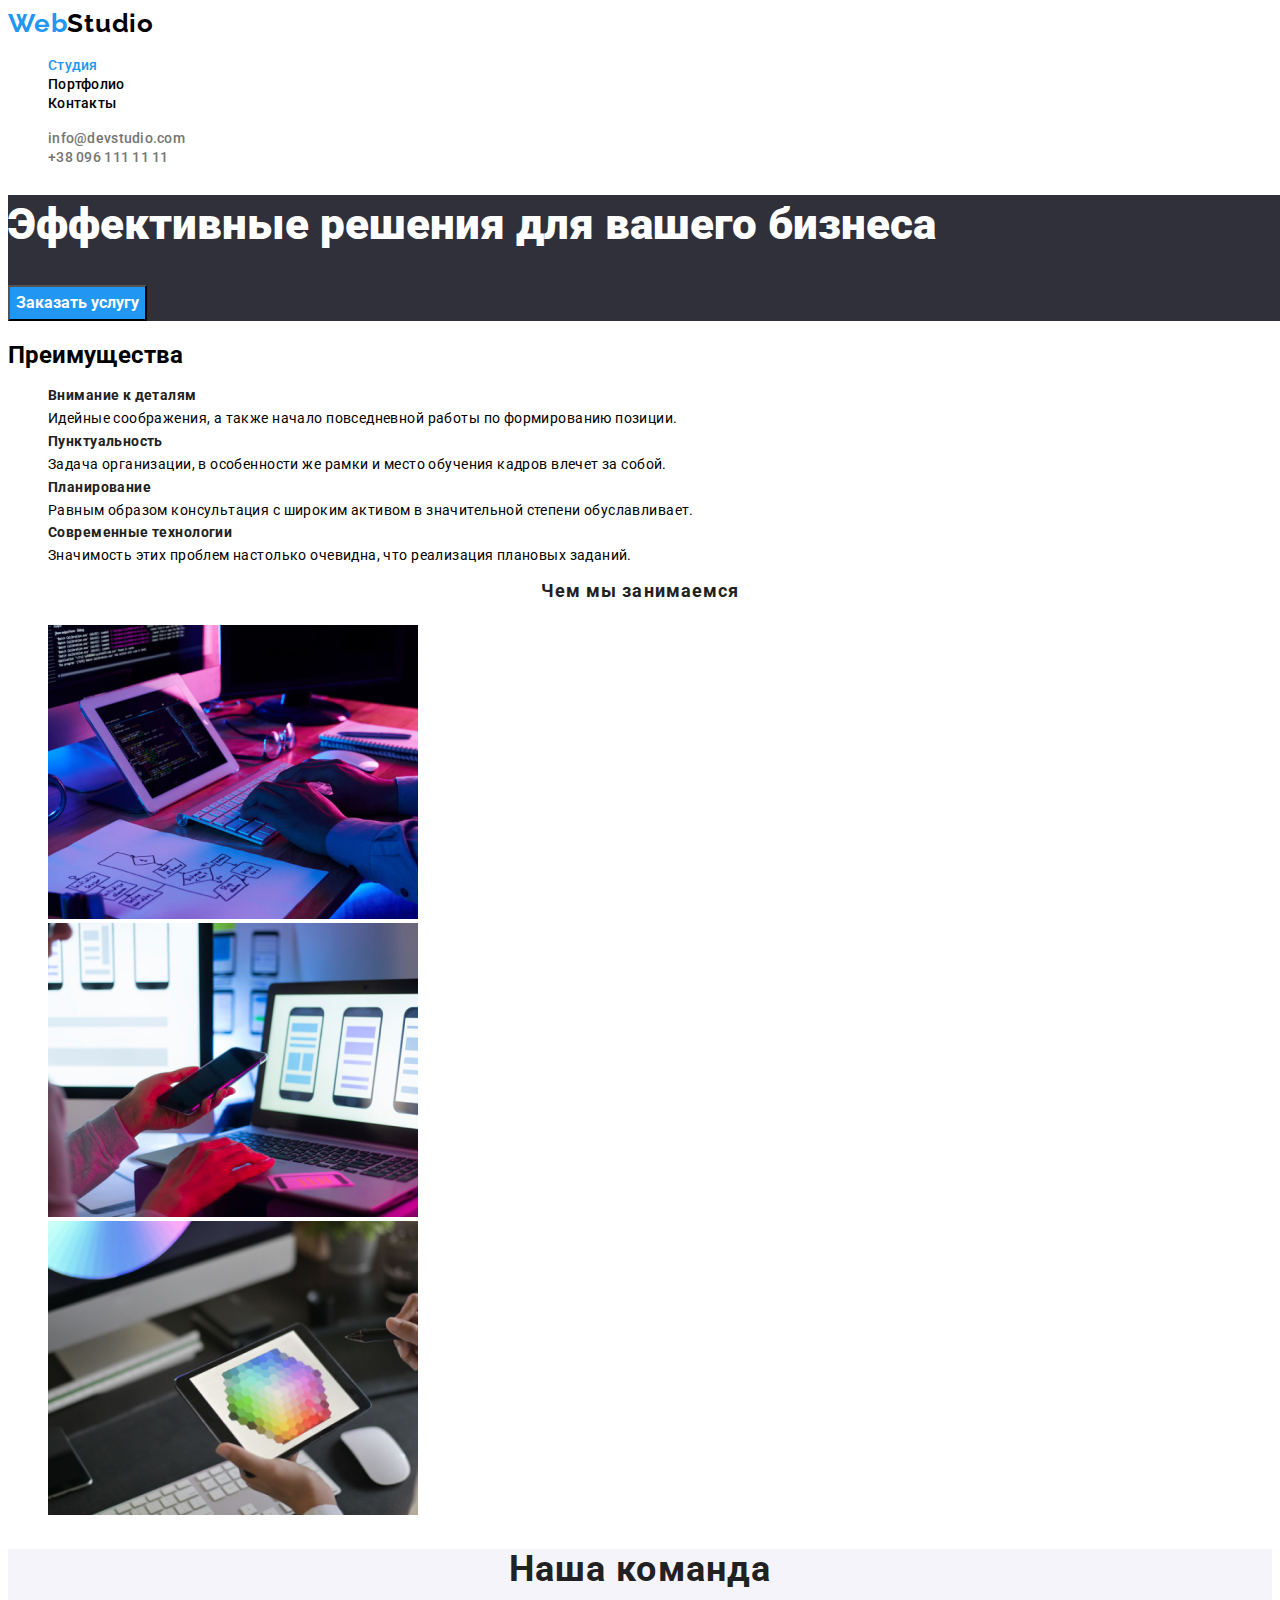
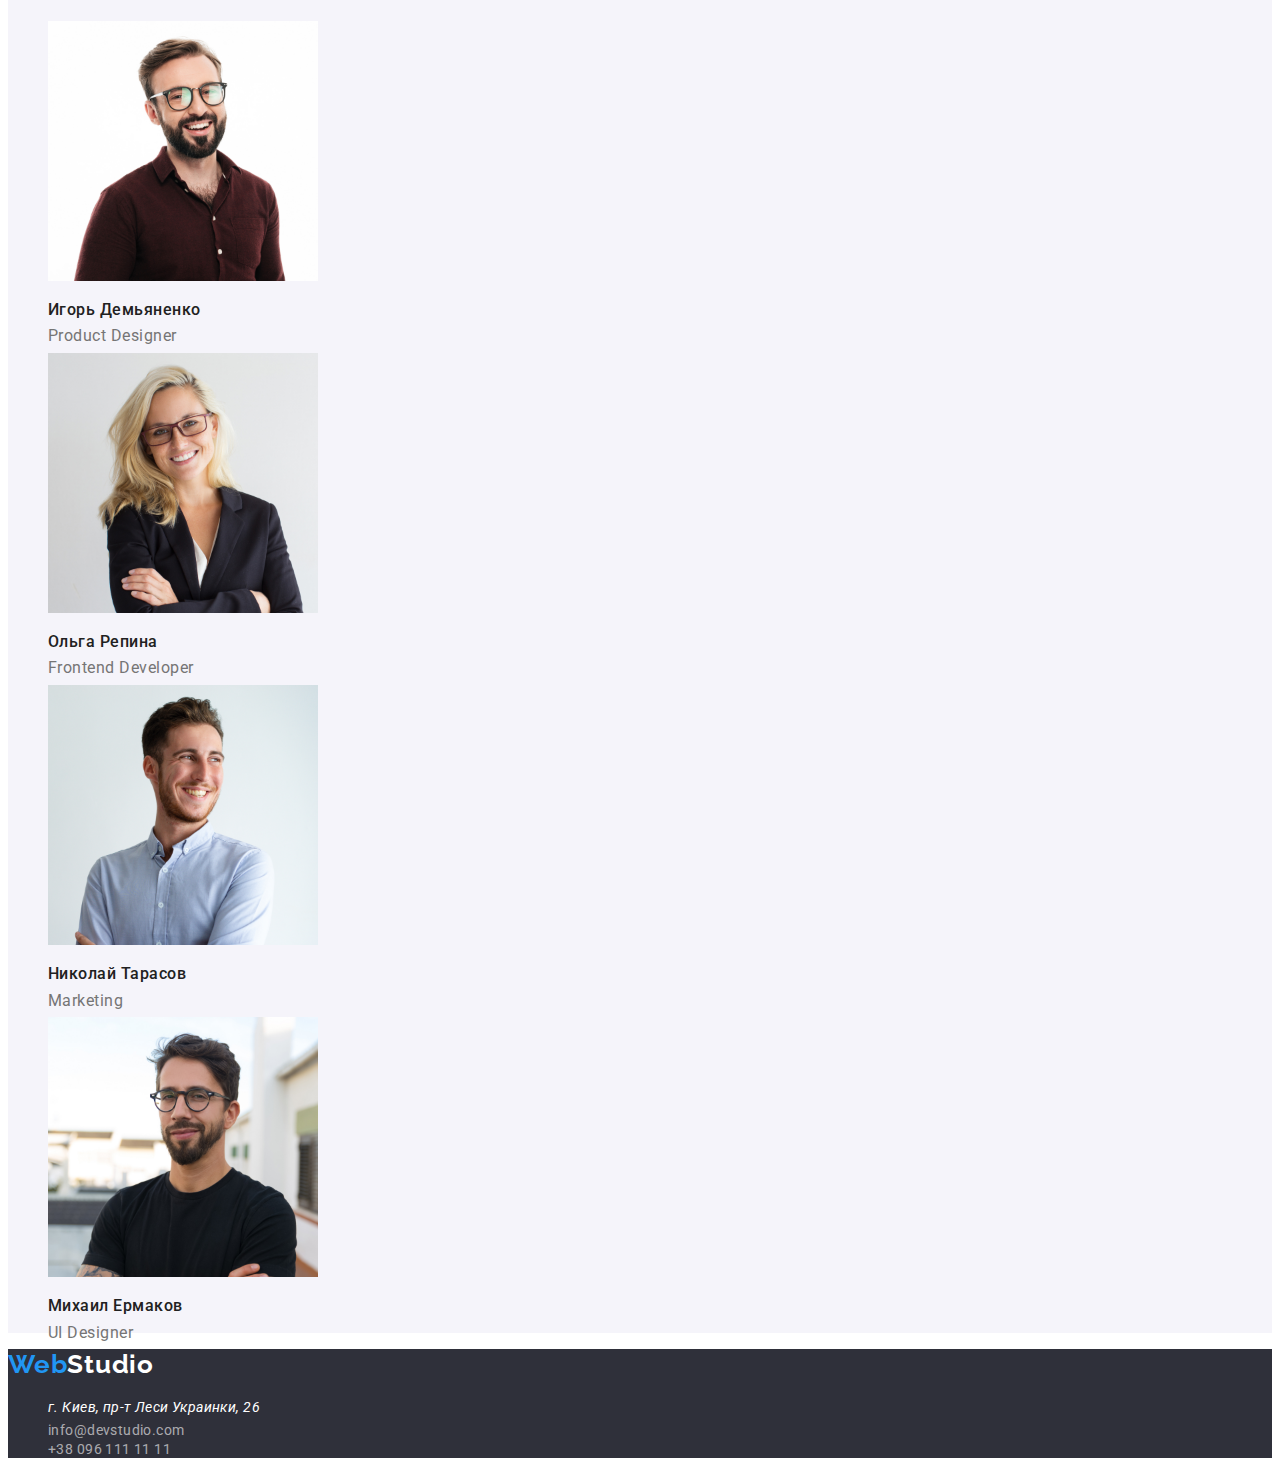
<file: index.html>
<!DOCTYPE html>
<html lang="ru">
<head>
    <meta charset="UTF-8">
    <meta http-equiv="X-UA-Compatible" content="IE=edge">
    <meta name="viewport" content="width=device-width, initial-scale=1.0">
    <title>Студия</title>
    <link href="https://fonts.googleapis.com/css2?family=Raleway:wght@700&family=Roboto:wght@400;500;700;900&display=swap" rel="stylesheet">
    <link rel="stylesheet" href="./css/styles.css">
</head>
<body>
    <header>
        <nav>
            <a class="logo" href="./index.html"><span class="logo-web">Web</span>Studio</a>
                <ul class="site-nav"> 
                     <li><a href="index.html" class="link current">Студия</a></li>
                     <li><a href="portfolio.html" class="link">Портфолио</a></li>
                     <li><a href="#" class="link">Контакты</a></li>
                 </ul>
       </nav>
            <ul class="section-info">
                 <li><a class="section-info-mail" href="mailto:info@devstudio.com">info@devstudio.com</a></li>
                 <li><a class="section-info-number" href="tel:+380961111111">+38 096 111 11 11</a></li>
            </ul>
    </header>
    <main> 
        <section class="main">
            <h1 class="main-title">Эффективные решения для вашего бизнеса</h1>
            <button type="button" class="button">Заказать услугу</button>
        </section>
        <section class="section-features">
            <h2 class="visually-hidden">Преимущества</h2>
            <ul class="section-feature-list">
                <li class="section-feature-item">
                    <h3 class="section-feature-title">Внимание к деталям</h3>
                    <p class="section-feature-text">Идейные соображения, а также начало повседневной работы по формированию позиции.</p>
                </li>
                <li class="section-feature-item">
                    <h3 class="section-feature-title" >Пунктуальность</h3>
                    <p class="section-feature-text">Задача организации, в особенности же рамки и место обучения кадров влечет за собой.</p>
                </li>
                <li class="section-feature-item">
                    <h3 class="section-feature-title">Планирование</h3>
                    <p class="section-feature-text">Равным образом консультация с широким активом в значительной степени обуславливает.</p>
                </li>
                <li class="section-feature-item">
                    <h3 class="section-feature-title">Современные технологии</h3>
                    <p class="section-feature-text">Значимость этих проблем настолько очевидна, что реализация плановых заданий.</p>
                </li>
            </ul>
        </section>
        <section class="section-work">
            <h2 class="section-work-title">Чем мы занимаемся</h2>
            <ul class="section-work-list">
                <li class="section-work-item">
                    <img src="./image/img.jpg" alt="Програмируем" width="370"/>
                </li>
                 <li>
                     <img src="./image/img1.jpg" alt="Находим информацию" width="370"/>
                </li>
                <li>
                    <img src="./image/img2.jpg" alt="Моделируем" width="370"/>
                </li>
        </ul>
        </section>
        <section class="section-team">
            <h2 class="section-team-titlemain">Наша команда</h2>
            <ul class="section-team-list">
                <li class="section-team-item">
                    <img src="./image/ihor.jpg" width="270" alt="Ihor"/>
                    <h3 class="section-team-title">Игорь Демьяненко</h3>
                    <p class="section-team-text">Product Designer</p>
                </li>
                <li class="section-team-item">
                    <img src="./image/olha.jpg" width="270" alt="Olha"/>
                    <h3 class="section-team-title">Ольга Репина</h3>
                    <p class="section-team-text">Frontend Developer</p>
                </li>
                <li class="section-team-item">
                    <img src="./image/nikolay.jpg" width="270" alt="Nikolay"/>
                    <h3 class="section-team-title">Николай Тарасов</h3>
                    <p class="section-team-text">Marketing</p>
                </li>
                <li class="section-team-item">
                    <img src="./image/michael.jpg" width="270" alt="Michael"/>
                    <h3 class="section-team-title">Михаил Ермаков</h3>
                    <p class="section-team-text">UI Designer</p>
                </li>
            </ul>
        </section>
    </main>
</body>

<footer class="section-network">
<a class="logo-white" href="./index.html"><span class="logo-web">Web</span>Studio</a>
<address class="section-network-adress">            
    <ul class="section-network-list">
        <li class="section-network-item">
            <a class="section-network-maps" href="https://goo.gl/maps/dWaZSE19gj2M48VF6">г. Киев, пр-т Леси Украинки, 26</a>  
        </li>
        <li class="section-network-item">
            <a class="section-network-mail" href="mail:info@devstudio.com">info@devstudio.com</a>
        </li>
        <li class="section-network-item">
            <a class="section-network-number" href="tel:+380961111111">+38 096 111 11 11</a>
        </li>
    </ul>
</address>  
</footer>
</html>
</file>
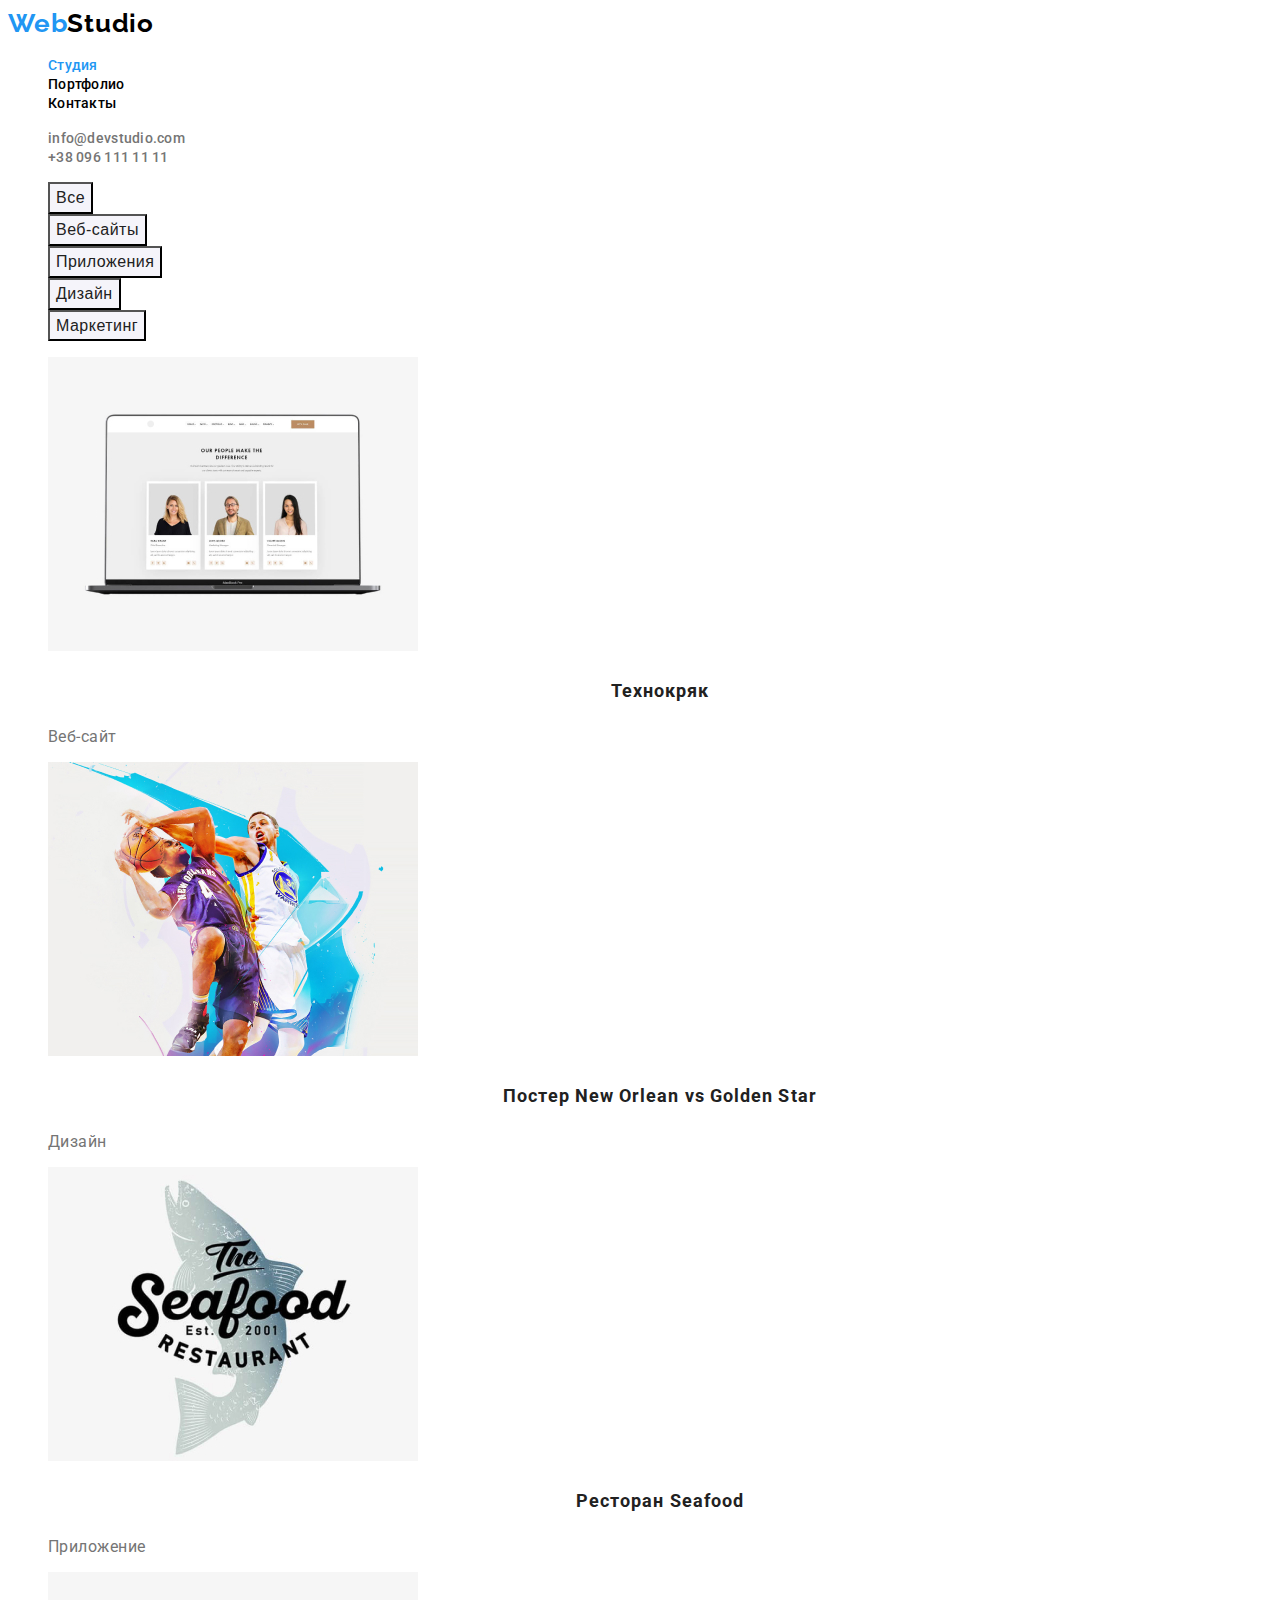
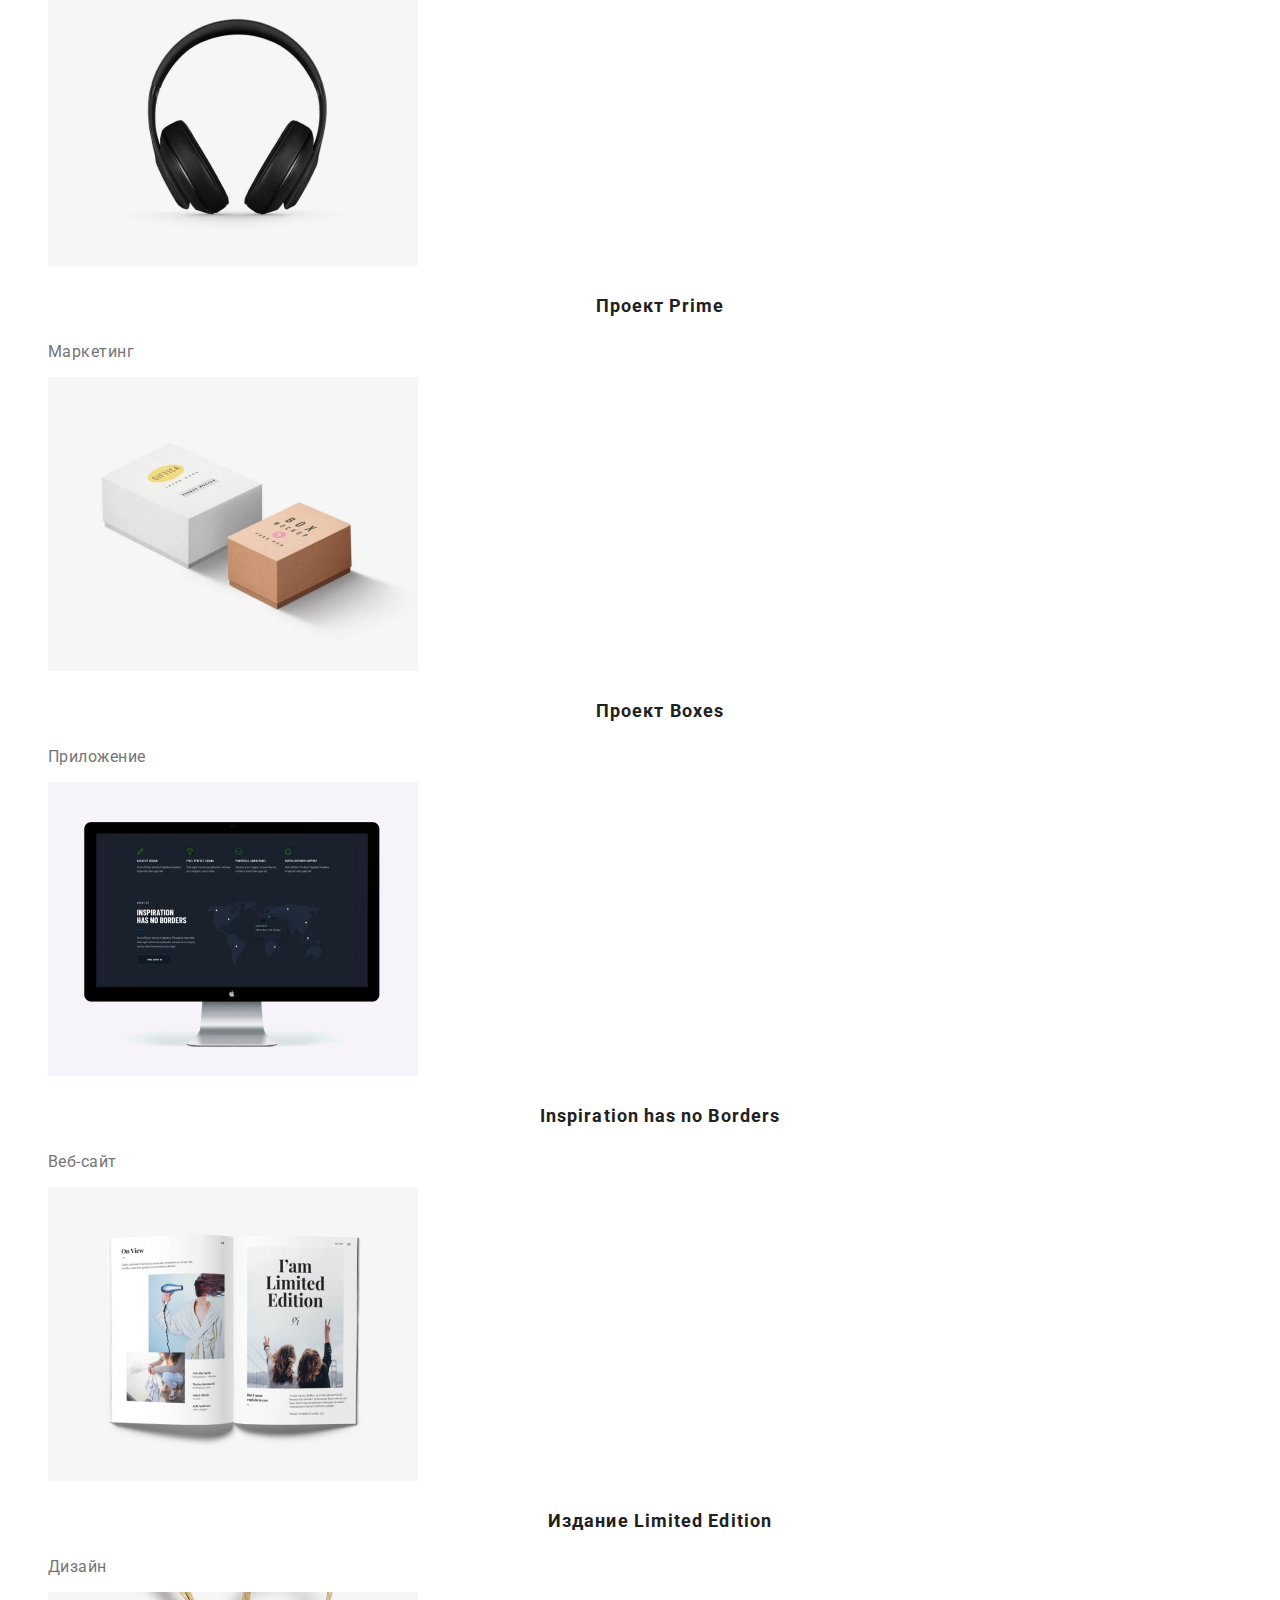
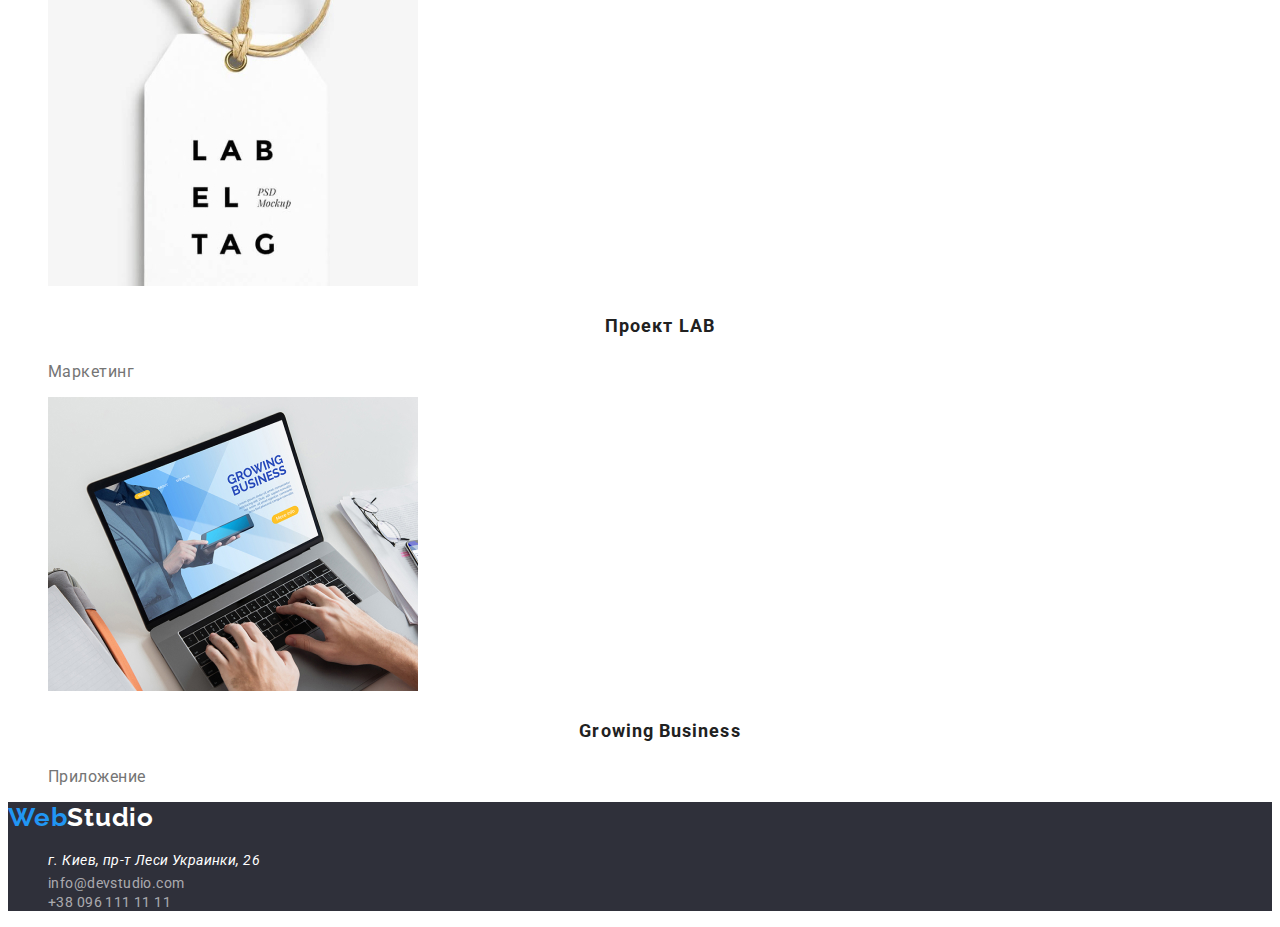
<file: portfolio.html>
<!DOCTYPE html>
<html lang="ru">
<head>
    <meta charset="UTF-8">
    <meta http-equiv="X-UA-Compatible" content="IE=edge">
    <meta name="viewport" content="width=device-width, initial-scale=1.0">
    <title>Студия</title>
    <link
        href="https://fonts.googleapis.com/css2?family=Raleway:wght@700&family=Roboto:wght@400;500;700;900&display=swap"
        rel="stylesheet">
    <link rel="stylesheet" href="./css/styles.css">
</head>
<body>
    <header>
        <nav>
            <a class="logo" href="./index.html"><span class="logo-web">Web</span>Studio</a>
            <ul class="site-nav">
                <li><a href="index.html" class="link current">Студия</a></li>
                <li><a href="portfolio.html" class="link">Портфолио</a></li>
                <li><a href="#" class="link">Контакты</a></li>
            </ul>
        </nav>
        <ul class="section-info">
            <li><a class="section-info-mail" href="mailto:info@devstudio.com">info@devstudio.com</a></li>
            <li><a class="section-info-number" href="tel:+380961111111">+38 096 111 11 11</a></li>
        </ul>
    </header>
<main>
    <section class="section-button">
        <ul class="section-button-list">
            <li class="section-button-item">
                <button class="section-button-main" type="button">Все</button>
            </li>
            <li class="section-button-item">
                <button class="section-button-main" type="button">Веб-сайты</button>
            </li>
            <li class="section-button-item">
                <button class="section-button-main" type="button">Приложения</button>
            </li>
            <li class="section-button-item">
                <button class="section-button-main" type="button">Дизайн</button>
            </li>
            <li class="section-button-item">
                <button class="section-button-main" type="button">Маркетинг</button>
            </li>
        </ul>
    </section>
    <section class="section-work">
        <ul class="section-work-list" >
            <li class="section-work-item">
                <img class="section-work-img" src="./image/notebook.jpg" alt="370">
                <h3 class="section-work-title">Технокряк</h3>
                <p class="section-work-text">Веб-сайт</p>
            </li>
            <li class="section-work-item">
                <img class="section-work-img" src="./image/basketball.jpg" alt="370">
                <h3 class="section-work-title">Постер New Orlean vs Golden Star</h3>
                <p class="section-work-text">Дизайн</p>
            </li class="section-work-item">
            <li>
                <img class="section-work-img" src="./image/shark.jpg" alt="370">
                <h3 class="section-work-title">Ресторан Seafood</h3>
                <p class="section-work-text">Приложение</p>
            </li>
            <li class="section-work-item">
                <img class="section-work-img" src="./image/pods.jpg" alt="370">
                <h3 class="section-work-title">Проект Prime</h3>
                <p class="section-work-text">Маркетинг</p>
            </li>
            <li class="section-work-item">
                <img class="section-work-img" src="./image/box.jpg" alt="370">
                <h3 class="section-work-title">Проект Boxes</h3>
                <p class="section-work-text">Приложение</p>
            </li>
            <li class="section-work-item">
                <img class="section-work-img" src="./image/monitor.jpg" alt="370">
                <h3 class="section-work-title">Inspiration has no Borders</h3>
                <p class="section-work-text">Веб-сайт</p>
            </li>
            <li class="section-work-item">
                <img class="section-work-img" src="./image/book.jpg" alt="370">
                <h3 class="section-work-title">Издание Limited Edition</h3>
                <p class="section-work-text">Дизайн</p>
            </li>
            <li class="section-work-item">
                <img class="section-work-img" src="./image/tag.jpg" alt="370">
                <h3 class="section-work-title">Проект LAB</h3>
                <p class="section-work-text">Маркетинг</p>
            </li>
            <li class="section-work-item">
                <img class="section-work-img" src="./image/notebook2.jpg" alt="370">
                <h3 class="section-work-title">Growing Business</h3>
                <p class="section-work-text">Приложение</p>
            </li>
        </ul>
    </section>
    </main>
</body>
<footer class="section-network">
    <a class="logo-white" href="./index.html"><span class="logo-web">Web</span>Studio</a>
    <address class="section-network-adress">
        <ul class="section-network-list">
            <li class="section-network-item">
                <a class="section-network-maps" href="https://goo.gl/maps/dWaZSE19gj2M48VF6">г. Киев, пр-т Леси
                    Украинки, 26</a>
            </li>
            <li class="section-network-item">
                <a class="section-network-mail" href="mail:info@devstudio.com">info@devstudio.com</a>
            </li>
            <li class="section-network-item">
                <a class="section-network-number" href="tel:+380961111111">+38 096 111 11 11</a>
            </li>
        </ul>
    </address>
</footer>
</html>
</file>
<file: css/styles.css>
body { 
background-color: #ffffff);
font-family: "Roboto", sans-serif;
}

:root {
    --primary-text-color: #757575;
    --title-text-color: #212121;
    --accent-color: #2196f3;
    --primary-backgroung-color: #ffffff;
    --secondary-background-color: #F5F4FA;
    --tertriary-background-color: #2f303a;
    --fourth-backgroung-color:#E5E5E5;
    --secondary-logo-color: #000000;
}

ul,ol {list-style: none;}
a {
    text-decoration: none;
}

/* ------------------------------Шапка Сайта---------------------------------  */

.site-nav .link {
    font-style: normal;
    font-weight: 500;
    font-size: 14px;
    line-height:1.14;
    letter-spacing: 0.02em;
    color: var(--secondary-logo-color);
}

.site-nav .link:hover,
.site-nav .link:focus {
    color: var(--accent-color);
}

.logo {
    font-family: "Raleway";
    color: #000000;
    font-style: normal;
    font-weight: 700;
    font-size: 26px;
    line-height: 1.19;
    letter-spacing: 0.03em;
    
}
.logo-web {
    color: var(--accent-color);
    font-style: normal;
    font-weight: 700;
    font-size: 26px;
    line-height: 1.19;
    letter-spacing: 0.03em;
}

.link.current {
    color: var(--accent-color);
}

.section-info-mail {
    color: var(--primary-text-color);
    font-style: normal;
    font-weight: 500;
    font-size: 14px;
    line-height: 1.14;
    letter-spacing: 0.02em;
}
.section-info-mail:hover,
.section-info-mail:focus {
    color: var(--accent-color);
}

.section-info-number {
    color: var(--primary-text-color);
    font-style: normal;
    font-weight: 500;
    font-size: 14px;
    line-height: 1.14;
    letter-spacing: 0.02em;
}

.section-info-number:hover,
.section-info-number:focus {
    color: var(--accent-color);
}



/*--------------------Main--------------------------------------------*/

.main {
    background-color: var(--tertriary-background-color);
    width: 1600px;
}

.button {
    font-family: inherit;
    background-color: var(--accent-color);
    color: var(--primary-backgroung-color);
    font-weight: 700;
    font-size: 16px;
    line-height: 1.87;
}

.button {
    cursor: pointer;
}

.main-title {
    color: var(--primary-backgroung-color);
    font-weight: 900;
    font-size: 44px;
    line-height: 1.36;
}
    
.section-feature-title {
    color: var(--title-text-color);
    font-style: normal;
    font-weight: 700;
    font-size: 14px;
    line-height: 1.14;
    letter-spacing: 0.03em;
}

.section-feature-text {
    color: var(--primary-text-color)
    font-style: normal;
    font-weight: 400;
    font-size: 14px;
    line-height: 1.71px;
    letter-spacing: 0.03em;
}
    
.section-work-title {
    color: var(--title-text-color);
    font-style: normal;
    font-weight: 700;
    font-size: 36px;
    line-height: 1.16;
    text-align: center;
    letter-spacing: 0.03em;
}

.section-team {
    background-color: var(--secondary-background-color);
}

.section-team-titlemain {
    color: var(--title-text-color);
    font-style: normal;
    font-weight: 700;
    font-size: 36px;
    line-height: 1.16;
    text-align: center;
    letter-spacing: 0.03em;
}

.section-team-title {
    color: var(--title-text-color);
    font-style: normal;
    font-weight: 500;
    font-size: 16px;
    line-height: 1.18;
    letter-spacing: 0.03em;
}

.section-team-text {
    color: var(--primary-text-color);
    font-weight: 400;
    font-size: 16px;
    line-height: 1.18px;
    letter-spacing: 0.03em;
}
/*----------------------------Footer----------------------------------------*/

.logo-white {
    font-family: "Raleway";
    color: var(--primary-backgroung-color);
    font-style: normal;
    font-weight: 700;
    font-size: 26px;
    line-height: 1.19;
    letter-spacing: 0.03em;

}

.section-network {
    background: var(--tertriary-background-color);
}


.section-network-maps {
    color: var(--primary-backgroung-color);
    font-weight: 400;
    font-size: 14px;
    line-height: 1.71;
    letter-spacing: 0.03em;
}

.section-network-maps:hover,
.section-network-maps:focus {
    color: var(--accent-color);
}

.section-network-mail {
    color: rgba(255, 255, 255, 0.6);
    font-style: normal;
    font-weight: 400;
    font-size: 14px;
    line-height: 1.71px;
    letter-spacing: 0.03em;
}

.section-network-mail:hover,
.section-network-mail:focus {
    color: var(--accent-color);
}


.section-network-number {
    color: rgba(255, 255, 255, 0.6);
    font-style: normal;
    font-weight: 400;
    font-size: 14px;
    line-height: 1.71px;
    letter-spacing: 0.03em;
}

.section-network-number:hover,
.section-network-number:focus {
    color: var(--accent-color);
}

/*---------------------Портфолио----------------------------------**/


.section-button-main {
    background: var(--secondary-background-color);
    color: var(--title-text-color);
    font-style: normal;
    font-weight: 500;
    font-size: 16px;
    line-height: 1.62;
    text-align: center;
    letter-spacing: 0.03em;
}


.section-button-main:hover,
.section-button-main:focus {
    color: var(--primary-backgroung-color);
    background-color: var(--accent-color);
    font-style: normal;
    font-weight: 500;
    font-size: 16px;
    line-height: 1.62;
    letter-spacing: 0.03em;
}

.section-work-title {
    color: var(--title-text-color);
    font-style: normal;
    font-weight: 700;
    font-size: 18px;
    line-height: 2;
    letter-spacing: 0.06em;
}

.section-work-text {
    color: var(--primary-text-color);
    font-weight: 400;
    font-size: 16px;
    line-height: 1,87;
    letter-spacing: 0.03em;
}
</file>
